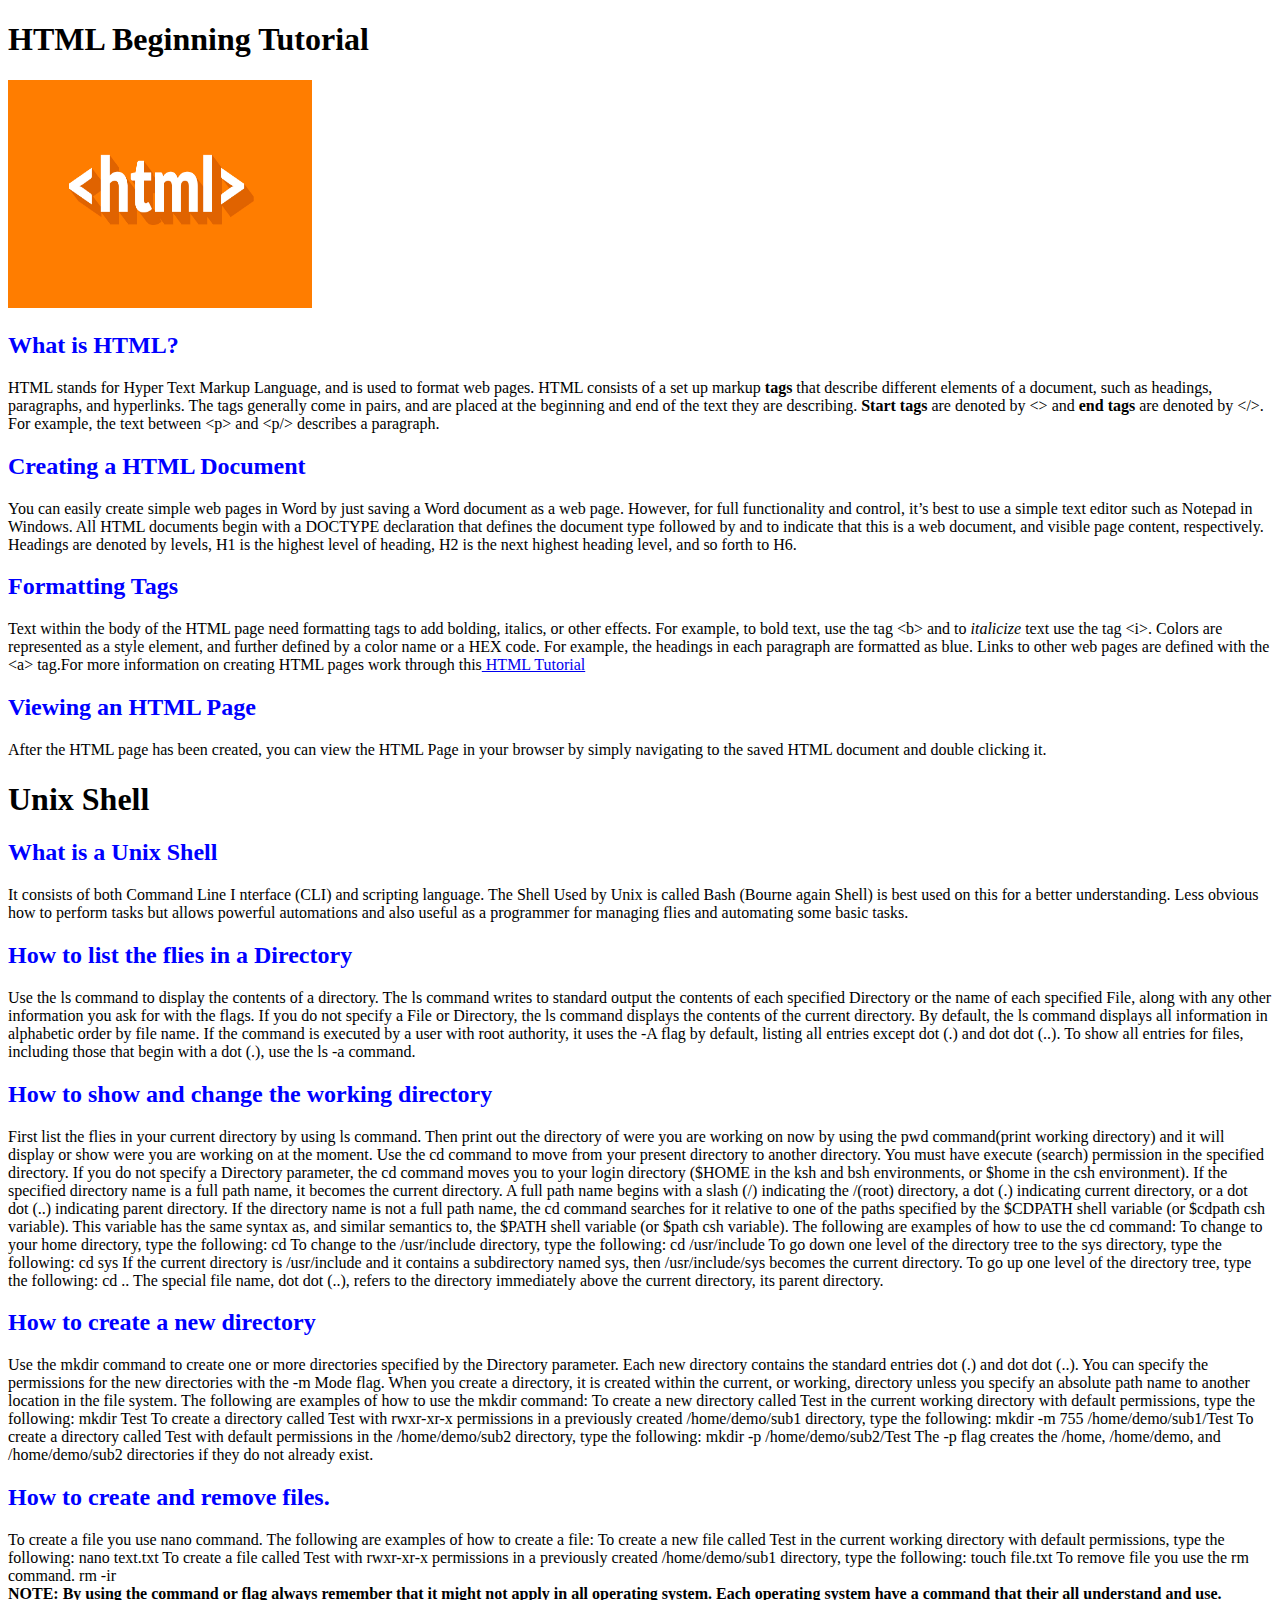
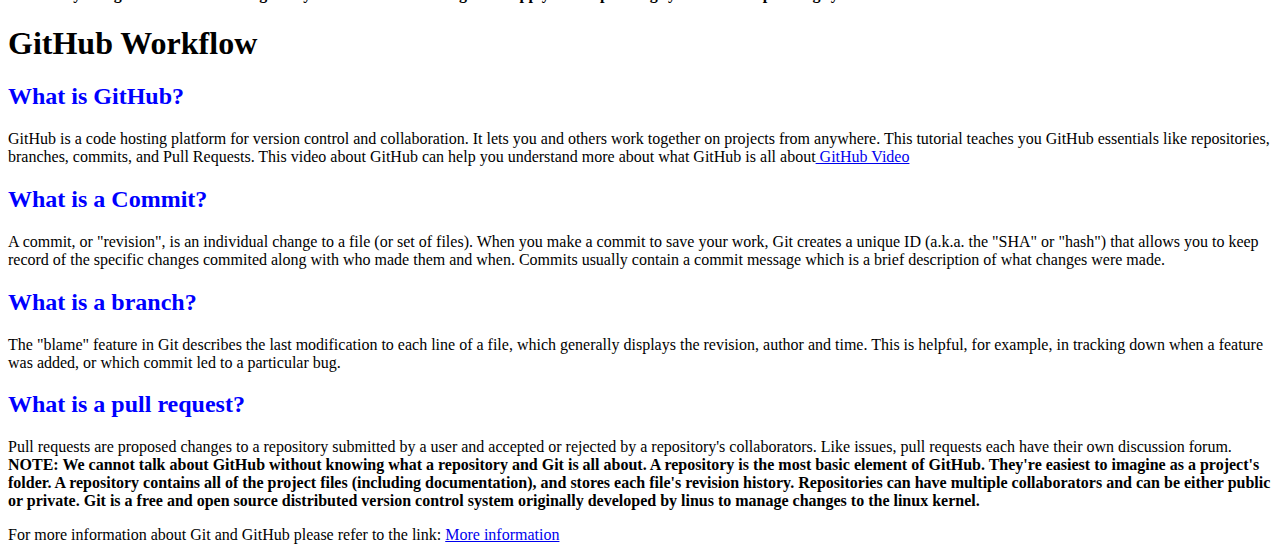
<file: index.html>
<!DOCTYPE html>
<html>
    <body>
      <h1>HTML Beginning Tutorial</h1>
      <img src="html-elements.jpg"alt="a picture" width="304px" height="228">
      <h2 style="color:blue">What is HTML?</h2> 
      <p> HTML stands for Hyper Text Markup Language, and is used to format web pages. HTML consists of a set up markup 
        <b>tags</b> that describe different elements of a document, such as headings, paragraphs, and hyperlinks. 
        The tags generally come in pairs, and are placed at the beginning and end of the text they are describing. 
        <b>Start tags</b> are denoted by <> and <b>end tags</b>
      are denoted by &lt;</>/&gt;. For example, the text between &lt;p&gt; and &lt;p/&gt; describes a paragraph.</p> 

      <h2 style="color:blue">Creating a HTML Document</h2> 
      <p>You can easily create simple web pages in Word by just saving a 
        Word document as a web page. However, for full functionality and control, it’s best to use a simple 
        text editor such as Notepad in Windows.  All HTML documents begin with a DOCTYPE declaration that defines 
        the document type followed by <HTML> and <body> to indicate that this is a web document, and visible page content, respectively. 
        Headings are denoted by levels, H1 is the highest level of heading, H2 is the next highest heading level, and so forth to H6.</p>  

      <h2 style="color:blue">Formatting Tags</h2> <p ondblclick="this.style.fontSize='25px';">Text within the body of the 
        HTML page need formatting tags to add bolding, italics, or other effects. For example, to bold text, use the tag &lt;b&gt; 
        and to <i>italicize</i> text use the tag &lt;i&gt;. Colors are represented as a style element, and further defined by a color name or 
        a HEX code. For example, the headings in each paragraph are formatted as blue. Links to other web pages are defined with 
        the &lt;a&gt; tag.For more information on creating HTML pages work through this<a href="https://www.w3schools.com/html/"> 
            HTML Tutorial</a></p>

      <h2 style="color:blue">Viewing an HTML Page</h2> <p id="parThree">After the HTML page has been created, you can view the 
          HTML Page in your browser by simply navigating to the saved HTML document and double clicking it.</p>

          <h1> Unix Shell </h1>

     <h2 style="color:blue"> What is a Unix Shell </h2>
          <p> It consists of both Command Line I nterface (CLI) and scripting language. The Shell Used by Unix is called 
              Bash (Bourne again Shell) is best used on this for a better understanding. Less obvious how to perform 
              tasks but allows powerful automations and also useful as a programmer for managing flies and automating 
              some basic tasks.</p>

     <h2 style="color:blue"> How to list the flies in a Directory </h2>
     <p> Use the ls command to display the contents of a directory.
         The ls command writes to standard output the contents of each specified Directory or the name of each specified File, 
         along with any other information you ask for with the flags. If you do not 
        specify a File or Directory, the ls command displays the contents of the current directory.
        By default, the ls command displays all information in alphabetic order by file name. If the command is 
        executed by a user with root authority, it uses the -A flag by default, listing all entries except dot (.) 
        and dot dot (..). To show all entries for files, including those that begin with a dot (.), use the ls -a command.</p>
    
     <h2 style="color:blue"> How to show and change the working directory </h2>
     <p> First list the flies in your current directory by using ls command. Then print out the directory of were you are working on
          now by using the pwd command(print working directory) and it will display or show were you are working on at the moment. 
          Use the cd command to move from your present directory to another directory. You must have execute (search) permission in 
          the specified directory.
          If you do not specify a Directory parameter, the cd command moves you to your login directory ($HOME in the ksh and bsh 
          environments, or $home in the csh environment). If the specified directory name is a full path name, it becomes the current 
          directory. A full path name begins with a slash (/) indicating the /(root) directory, a dot (.) indicating current directory, 
          or a dot dot (..) indicating parent directory. If the directory name is not a full path name, the cd command searches for it 
          relative to one of the paths specified by the $CDPATH shell variable (or $cdpath csh variable). This variable has the same syntax 
          as, and similar semantics to, the $PATH shell variable (or $path csh variable).
          
          The following are examples of how to use the cd command:
          To change to your home directory, type the following:
          cd
          To change to the /usr/include directory, type the following:
          cd /usr/include
          To go down one level of the directory tree to the sys directory, type the following:
          cd sys
          If the current directory is /usr/include and it contains a subdirectory named sys, then /usr/include/sys becomes the current directory.
          To go up one level of the directory tree, type the following:
          cd ..
          The special file name, dot dot (..), refers to the directory immediately above the current directory, its parent directory.</p>

     <h2 style="color:blue"> How to create a new directory </h2>
     <p> Use the mkdir command to create one or more directories specified by the Directory parameter.
         Each new directory contains the standard entries dot (.) and dot dot (..). You can specify the permissions 
         for the new directories with the -m Mode flag.
         When you create a directory, it is created within the current, or working, directory unless you specify an absolute 
         path name to another location in the file system.
         The following are examples of how to use the mkdir command:
         To create a new directory called Test in the current working directory with default permissions, type the following:
         mkdir Test
         To create a directory called Test with rwxr-xr-x permissions in a previously created /home/demo/sub1 directory, 
         type the following:
         mkdir -m 755 /home/demo/sub1/Test
         To create a directory called Test with default permissions in the /home/demo/sub2 directory, type the following:
         mkdir -p /home/demo/sub2/Test
         The -p flag creates the /home, /home/demo, and /home/demo/sub2 directories if they do not already exist.</p>

     <h2 style="color:blue"> How to create and remove files. </h2>  
     <p> To create a file you use nano command.
        The following are examples of how to create a file:
        To create a new file called Test in the current working directory with default permissions, type the following:
        nano text.txt
        To create a file called Test with rwxr-xr-x permissions in a previously created /home/demo/sub1 directory, 
        type the following:
        touch file.txt
         To remove file  you use the rm command. rm -ir
        <b> <br>NOTE: By using the command or flag always remember that it might not apply in all operating system. 
            Each operating system have a command that their all understand and use.</b>  </b></p>

      <h1> GitHub Workflow </h1>

      <h2 style="color:blue"> What is GitHub? </h2> 
      <p> GitHub is a code hosting platform for version control and collaboration. It lets you and others work together 
          on projects from anywhere. This tutorial teaches you GitHub essentials like repositories, 
          branches, commits, and Pull Requests. This video about GitHub can help you understand 
          more about what GitHub is all about<a href="https://www.youtube.com/watch?v=w3jLJU7DT5E"> GitHub Video </a> </p> 

      <h2 style="color:blue"> What is a Commit? </h2>
      <p> A commit, or "revision", is an individual change to a file (or set of files). When you make a commit to 
          save your work, Git creates a unique ID (a.k.a. the "SHA" or "hash") that allows you to keep record of the specific 
          changes commited along with who made them and when. Commits usually contain a commit message which is a brief description
           of what changes were made.</p>

      <h2 style="color:blue"> What is a branch? </h2> 
      <p> The "blame" feature in Git describes the last modification to each line of a file, which generally displays
           the revision, author and time. This is helpful, for example, in tracking down when a feature was added, 
           or which commit led to a particular bug.</p>

      <h2 style="color:blue"> What is a pull request? </h2> 
      <p> Pull requests are proposed changes to a repository submitted by a user and accepted or rejected by 
          a repository's collaborators. Like issues, pull requests each have their own discussion forum.
      <b><br>NOTE: We cannot talk about GitHub without knowing what a repository and Git is all about. A repository is the most 
        basic element of GitHub. They're easiest to imagine as a project's folder. A repository contains all of the project 
        files (including documentation), and stores each file's revision history. Repositories can have multiple collaborators and 
        can be either public or private.
       Git is a free and open source distributed version control system originally developed by linus to manage changes
        to the linux kernel.</b></b></p>
        <p> For more information about Git and GitHub please refer to the link: 
            <a href="https://www.youtube.com/playlist?list=PLWKjhJtqVAbkFiqHnNaxpOPhh9tSWMXIF"> More information</a> </p>
      </body>
      </html>
</file>
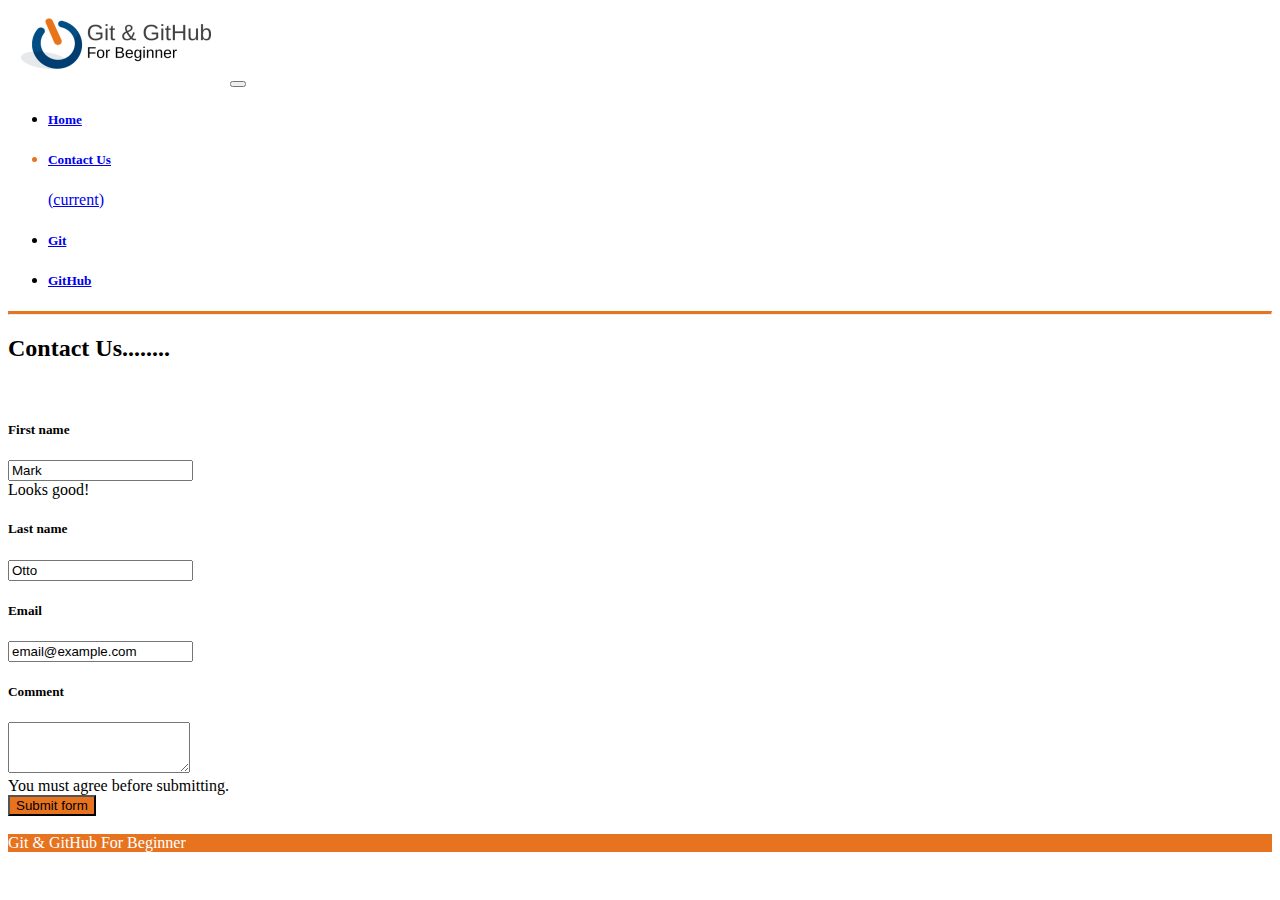
<file: contact us.html>
<!DOCTYPE html>
<html>
<head>
	<title>Git & GitHub</title>
	<link rel="stylesheet" href="https://stackpath.bootstrapcdn.com/bootstrap/4.1.3/css/bootstrap.min.css" integrity="sha384-MCw98/SFnGE8fJT3GXwEOngsV7Zt27NXFoaoApmYm81iuXoPkFOJwJ8ERdknLPMO" crossorigin="anonymous">
</head>
<body>
   <nav class="py-3 navbar navbar-expand-lg  auto-hiding-navbar navbar-light" style="top: 0px;">
    <div class="container">
  <a class="navbar-brand py-0" href="#"><img src="Imgs/Git2.PNG" ></a>
  <button class="navbar-toggler" type="button" data-toggle="collapse" data-target="#navbar-content" aria-controls="navbar-content" aria-expanded="false" aria-label="Toggle navigation"><span class="navbar-toggler-icon"></span></button>
  <div class="collapse navbar-collapse" id="navbar-content" >
   <ul class="navbar-nav mr-auto">
   </ul>
     <form class="form-inline my-2 my-lg-0">
      <ul class="navbar-nav mr-auto "  >
        <li class="nav-item">
        <a class="nav-link" href="index.html" ><h5> Home</h5></a>
      </li>
      <li class="nav-item active" style="color: #e7731f">
        <a class="nav-link" href="contact us.html"><h5>Contact Us</h5> <span class="sr-only">(current)</span></a>
      </li>
      
      <li class="nav-item">
        <a class="nav-link" href="GIT.html" ><h5>Git</h5></a>
      </li>
      <li class="nav-item">
        <a class="nav-link" href="GitHub.html" ><h5>GitHub</h5></a>
      </li>
    </ul>
    </form>
  </div>
</nav>
  <hr style="border-top: 3px solid #e7731f;">
</div>
<div class="container">
  <h2>Contact Us........</h2>
  <br>
  <form class="needs-validation " novalidate>
 
    <div class="col-md-6 mb-3 form-group">
      <label for="validationCustom01"><h5>First name</h5></label>
      <input type="text" class="form-control" id="validationCustom01" value="Mark" required>
      <div class="valid-feedback">
        Looks good!
      </div>
    </div>
    <div class="col-md-6 mb-3 form-group">
      <label for="validationCustom02"><h5>Last name</h5></label>
      <input type="text" class="form-control" id="validationCustom02" value="Otto" required>
    </div>
    <div class="col-md-6 mb-3 form-group">
      <label for="validationCustom01"><h5>Email</h5></label>
      <input type="text" class="form-control" id="validationCustom01" value="email@example.com" required>
    </div>
    <div class=" col-md-6 mb-3 form-group">
    <label for="exampleFormControlTextarea1"><h5>Comment</h5></label>
    <textarea class="form-control" id="exampleFormControlTextarea1" rows="3"></textarea>
  </div>
  <div class="col-md-6 mb-3 form-group">
    <div class="col-md-6 mb-3 form-check">
      <div class="invalid-feedback">
        You must agree before submitting.
      </div>
    </div>
  </div>
  <button class="btn  form-group ml-3" style="background-color: #e7731f;" type="submit" >Submit form</button>
</form>
</div>
<br>

<footer>
<nav class="navbar navbar-light" style="background-color: #e7731f;">
  <span class="navbar-text " style="color: white;">
    Git & GitHub For Beginner
  </span>
</nav>
</footer>
</body>
</html>
</file>
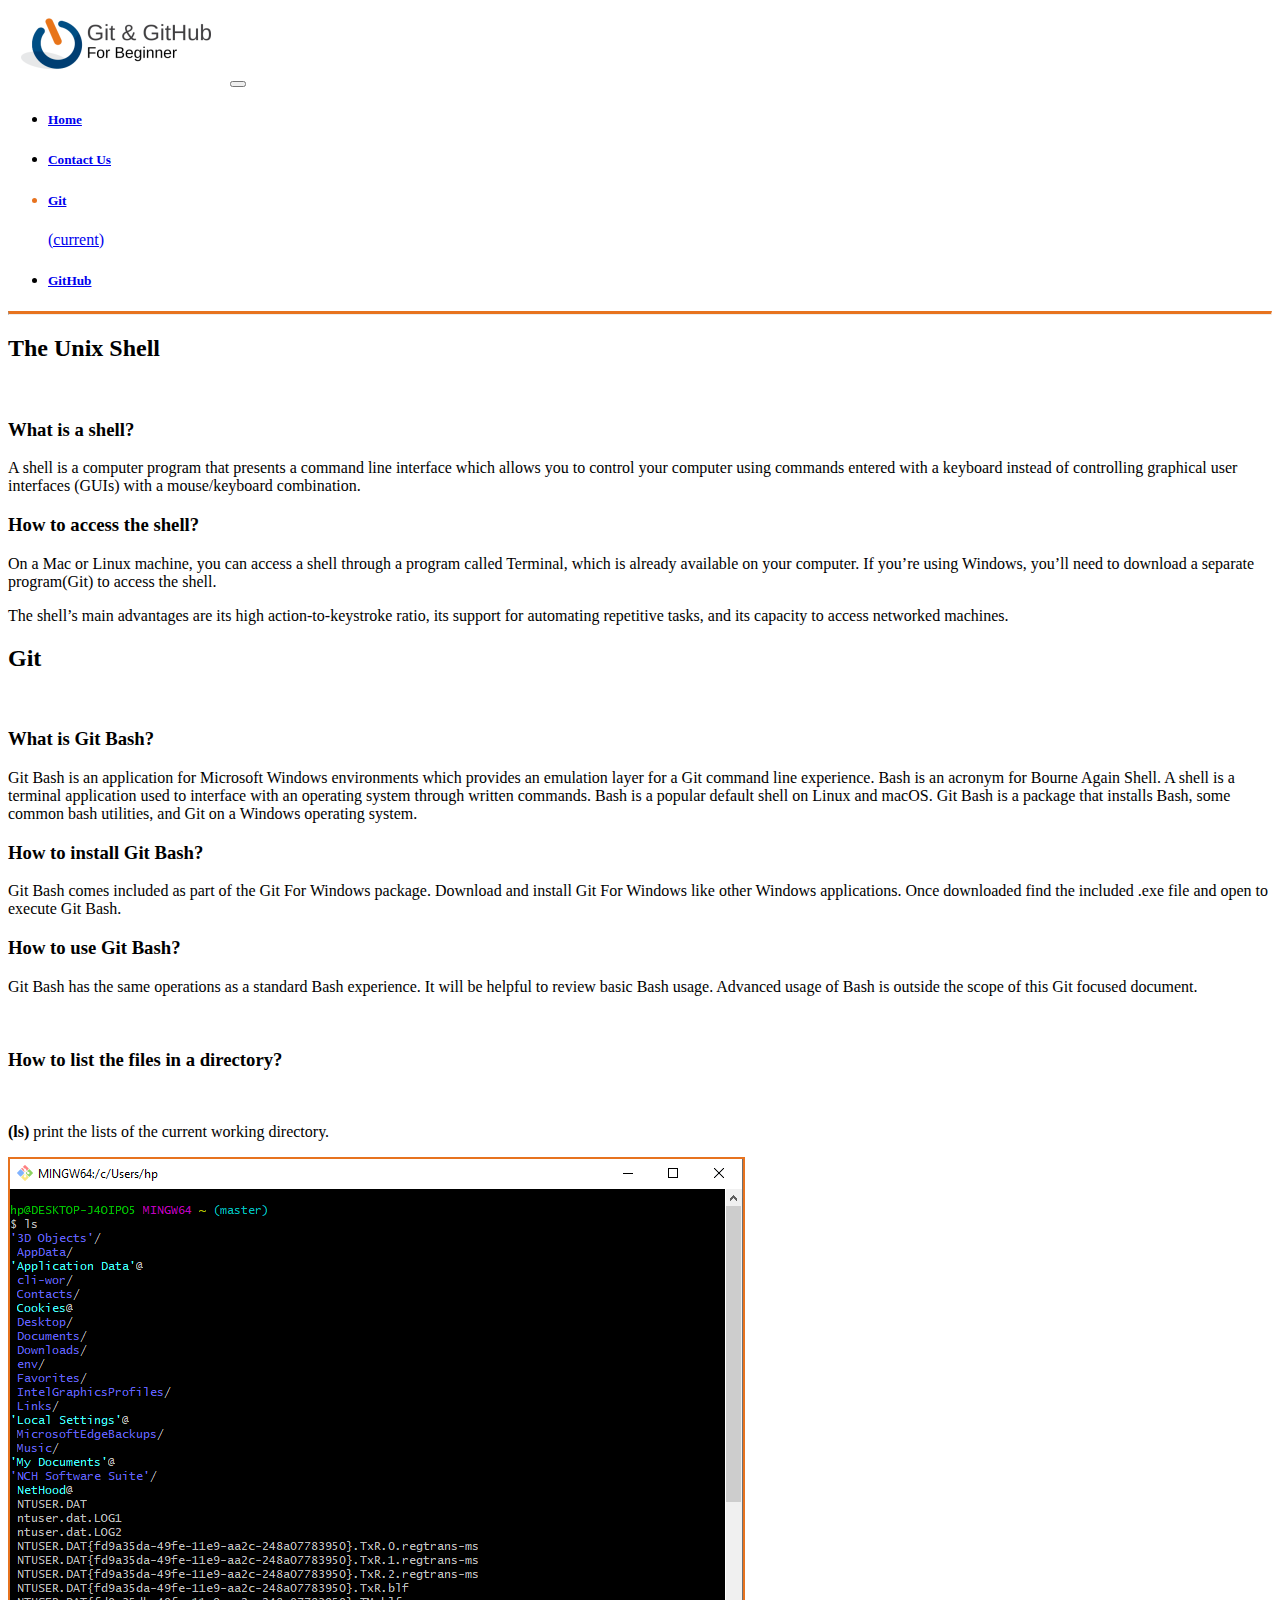
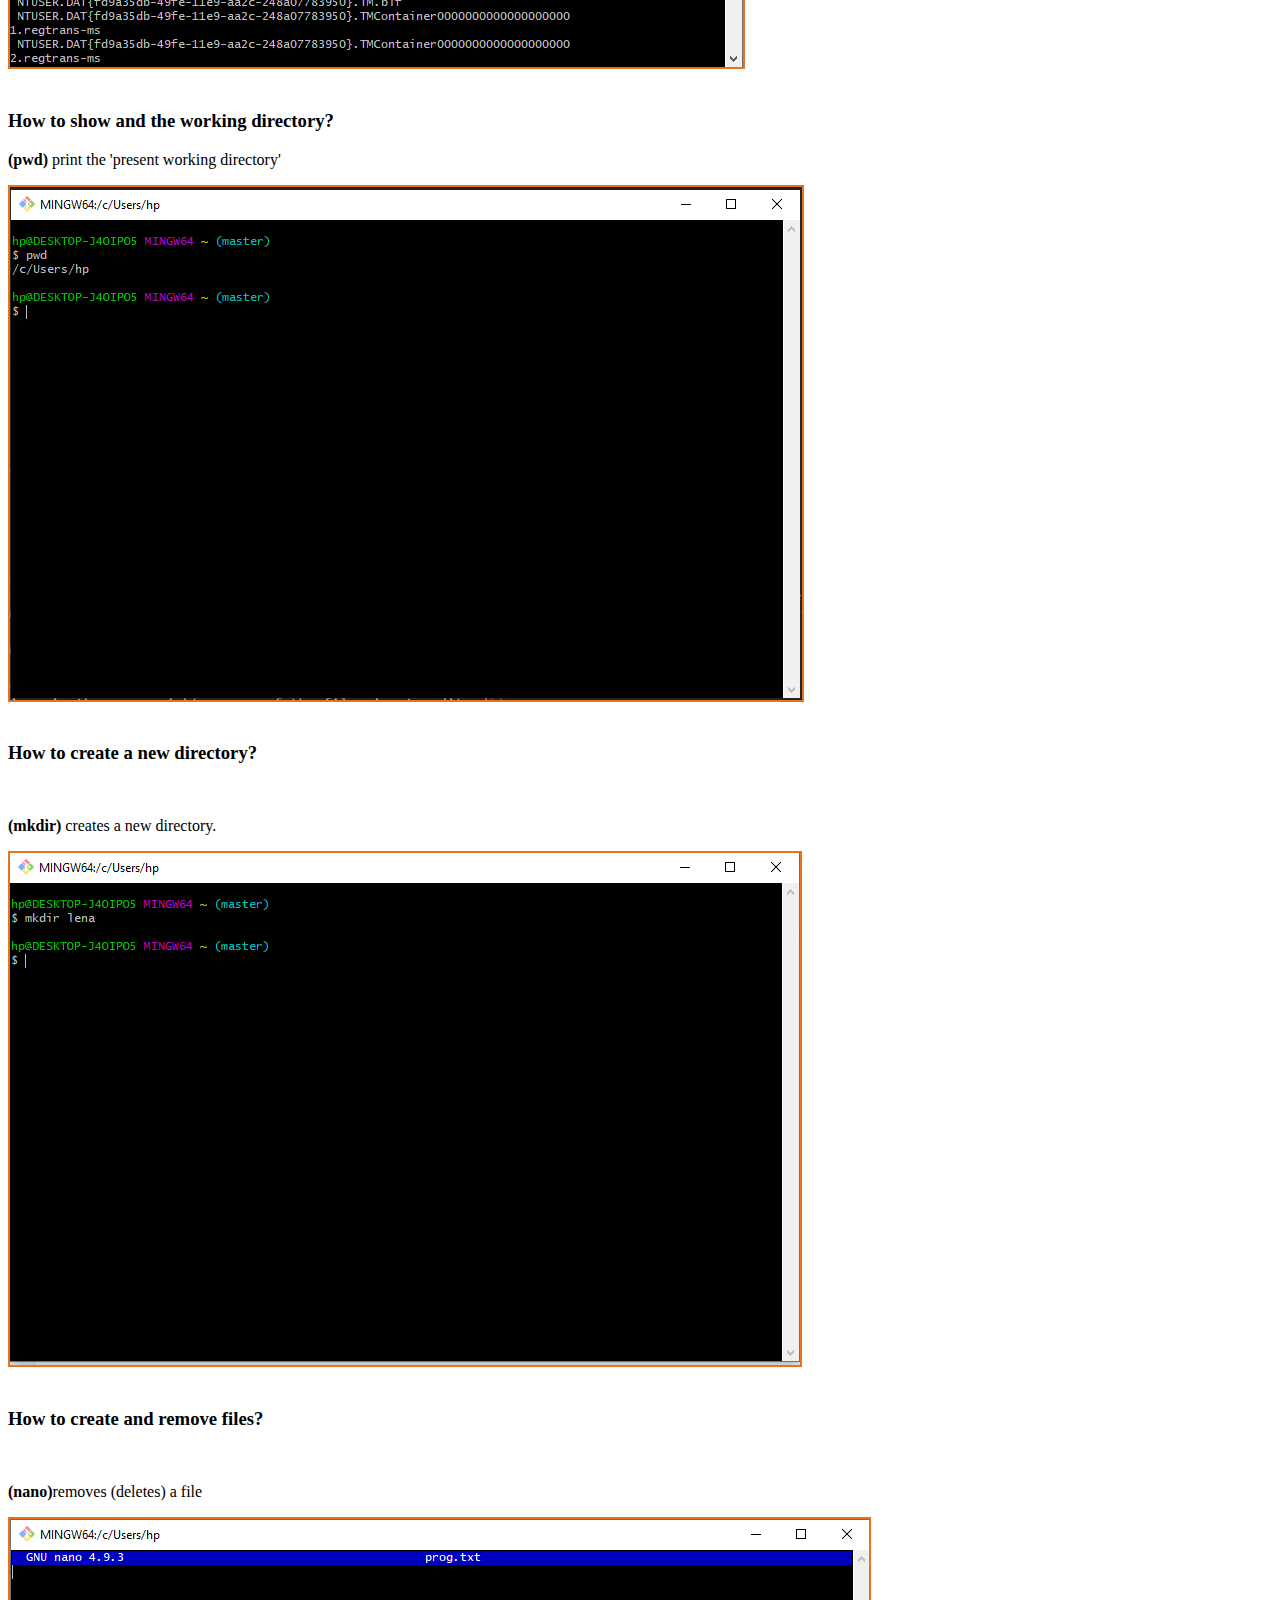
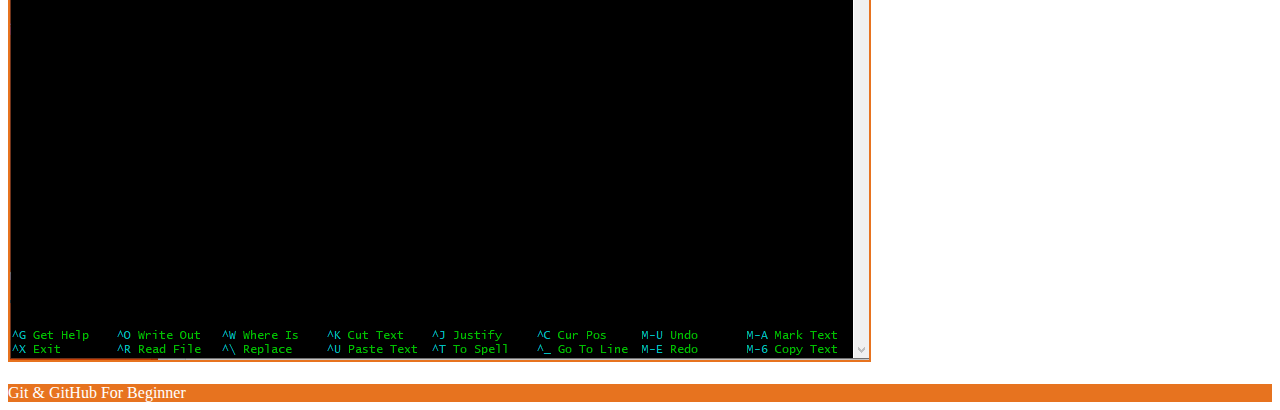
<file: GIT.html>
<!DOCTYPE html>
<html>
<head>
	<title>Git & GitHub</title>
	<link rel="stylesheet" href="https://stackpath.bootstrapcdn.com/bootstrap/4.1.3/css/bootstrap.min.css" integrity="sha384-MCw98/SFnGE8fJT3GXwEOngsV7Zt27NXFoaoApmYm81iuXoPkFOJwJ8ERdknLPMO" crossorigin="anonymous">
</head>
<body>
   <nav class="py-3 navbar navbar-expand-lg  auto-hiding-navbar navbar-light" style="top: 0px;">
    <div class="container">
  <a class="navbar-brand py-0" href="#"><img src="Imgs/Git2.PNG" ></a>
  <button class="navbar-toggler" type="button" data-toggle="collapse" data-target="#navbar-content" aria-controls="navbar-content" aria-expanded="false" aria-label="Toggle navigation"><span class="navbar-toggler-icon"></span></button>
  <div class="collapse navbar-collapse" id="navbar-content" >
   <ul class="navbar-nav mr-auto">
   </ul>
     <form class="form-inline my-2 my-lg-0">
      <ul class="navbar-nav mr-auto "  >
        <li class="nav-item">
        <a class="nav-link" href="index.html" ><h5> Home</h5></a>
      </li>
      <li class="nav-item">
        <a class="nav-link" href=" contact us.html " ><h5>Contact Us </h5></a>
      </li>
      <li class="nav-item active" style="color: #e7731f">
        <a class="nav-link" href="GIT.html"><h5>Git</h5> <span class="sr-only">(current)</span></a>
      </li>
      
      <li class="nav-item">
        <a class="nav-link" href="GitHub.html" ><h5>GitHub</h5></a>
      </li>
      
    </ul>
    </form>
  </div>
</nav>
  <hr style="border-top: 3px solid #e7731f;">
</div>
<div class="container">
  <h2>The Unix Shell</h2>
  <br>
  <h3>What is a shell?</h3>
  <p>A shell is a computer program that presents a command line interface which allows you to control your computer using commands entered with a keyboard instead of controlling graphical user interfaces (GUIs) with a mouse/keyboard combination.</p>
  <h3>How to access the shell?</h3>
  <p>On a Mac or Linux machine, you can access a shell through a program called Terminal, which is already available on your computer. If you’re using Windows, you’ll need to download a separate program(Git) to access the shell.</p>
  <p>The shell’s main advantages are its high action-to-keystroke ratio, its support for automating repetitive tasks, and its capacity to access networked machines.</p>
  <h2>Git </h2>
  <br>
  <h3>What is Git Bash?</h3>
  <p>Git Bash is an application for Microsoft Windows environments which provides an emulation layer for a Git command line experience. Bash is an acronym for Bourne Again Shell. A shell is a terminal application used to interface with an operating system through written commands. Bash is a popular default shell on Linux and macOS. Git Bash is a package that installs Bash, some common bash utilities, and Git on a Windows operating system.</p>
  <h3>How to install Git Bash?</h3>
  <p>Git Bash comes included as part of the Git For Windows package. Download and install Git For Windows like other Windows applications. Once downloaded find the included .exe file and open to execute Git Bash.</p>
  <h3>How to use Git Bash?</h3>
  <p>Git Bash has the same operations as a standard Bash experience. It will be helpful to review basic Bash usage. Advanced usage of Bash is outside the scope of this Git focused document.</p>
  <br>

  <h3>How to list the files in a directory?</h3>
  <br>  
  <p><b>(ls)</b>  print the lists of the current working directory.</p>
<img src="Imgs/ls.PNG"  style="border: 2px solid #e7731f;"><br>
  
  <br>
  <h3>How to show and the working directory?</h3>
  <p ><b>(pwd)</b> print the 'present working directory'</p>
<img src="Imgs/pwd.PNG"  style="border: 2px solid #e7731f;"><br>
<br>
<h3>How to create a new directory?</h3>
<br>
<p><b>(mkdir)</b> creates a new directory.</p>
<img src="Imgs/mak.PNG"  style="border: 2px solid #e7731f;"><br>
<br>
<h3> How to create and remove files?</h3>
<br>
<p><b>(nano)</b>removes (deletes) a file</p>
<img src="Imgs/file.PNG"  style="border: 2px solid #e7731f;"><br>
<br>
</div>
<footer>
<nav class="navbar navbar-light" style="background-color: #e7731f;">
  <span class="navbar-text " style="color: white;">
    Git & GitHub For Beginner
  </span>
</nav>
</footer>
</body>
</html>
</file>
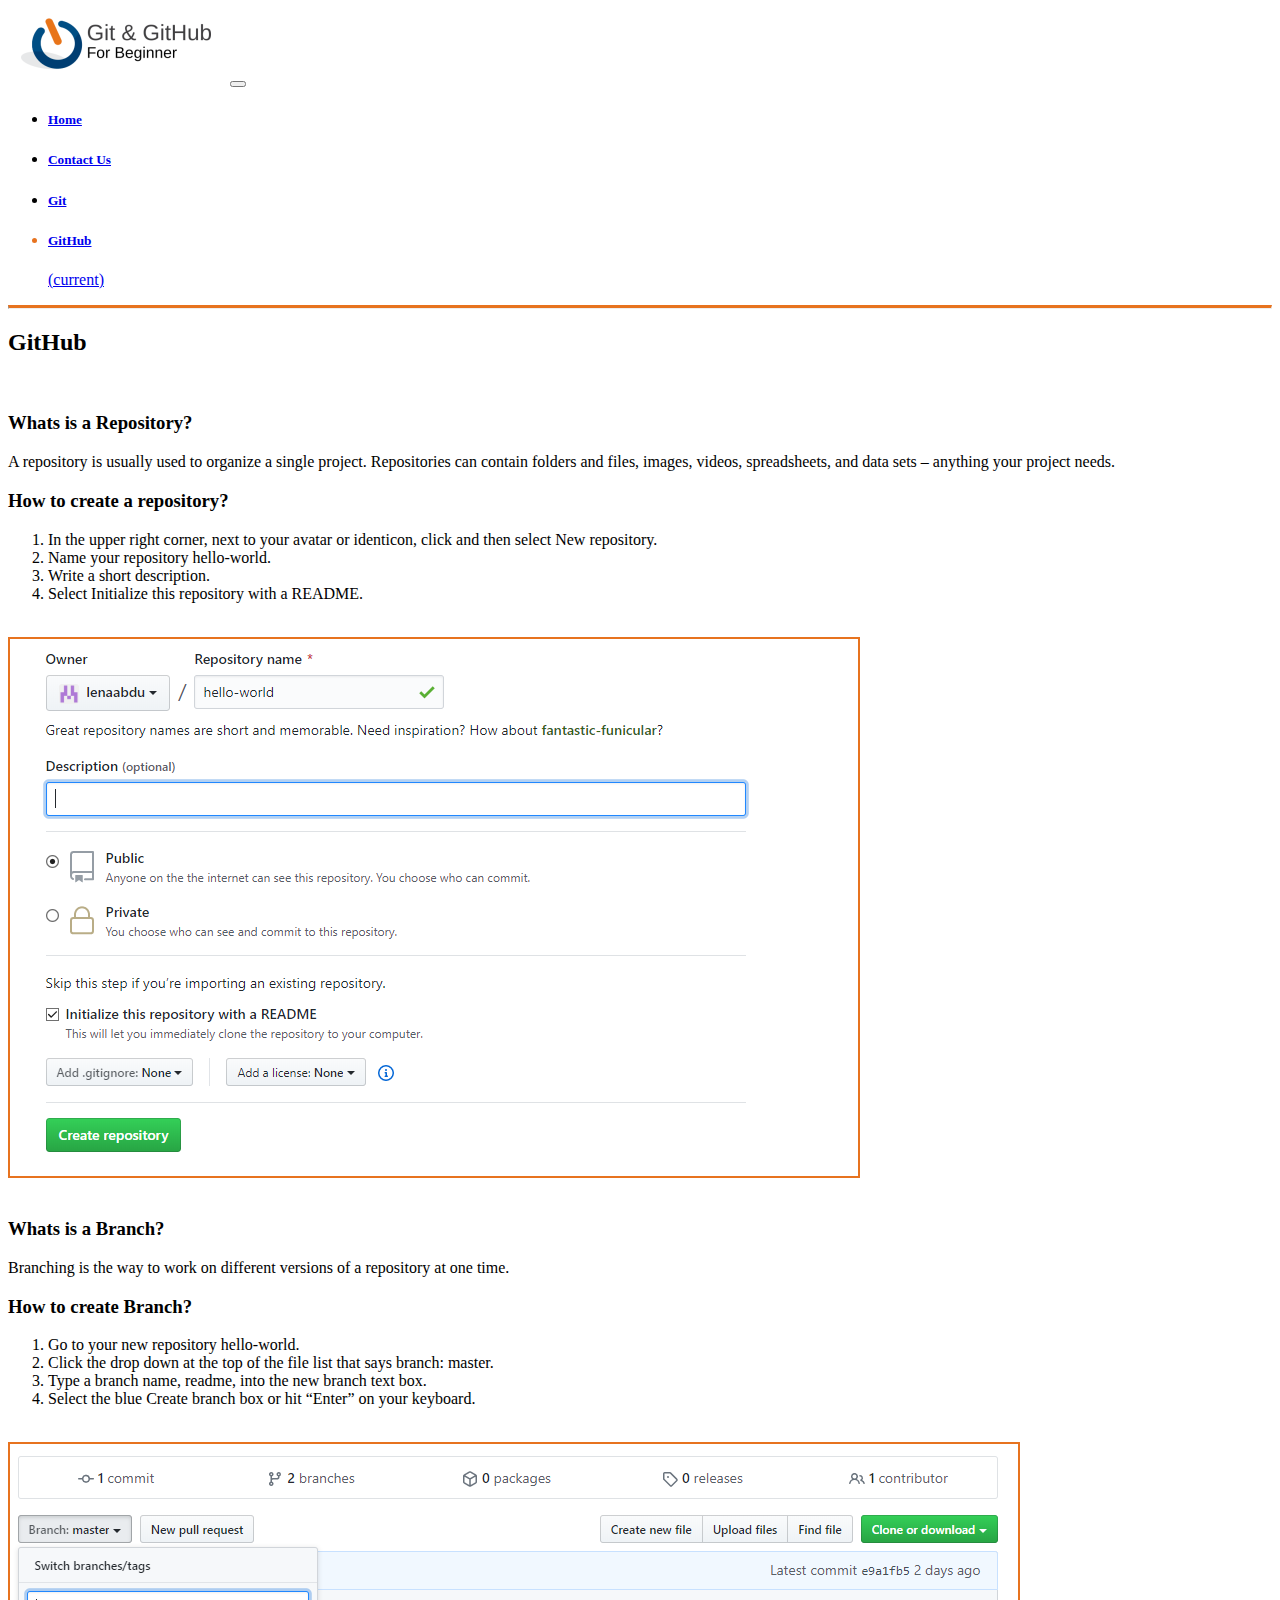
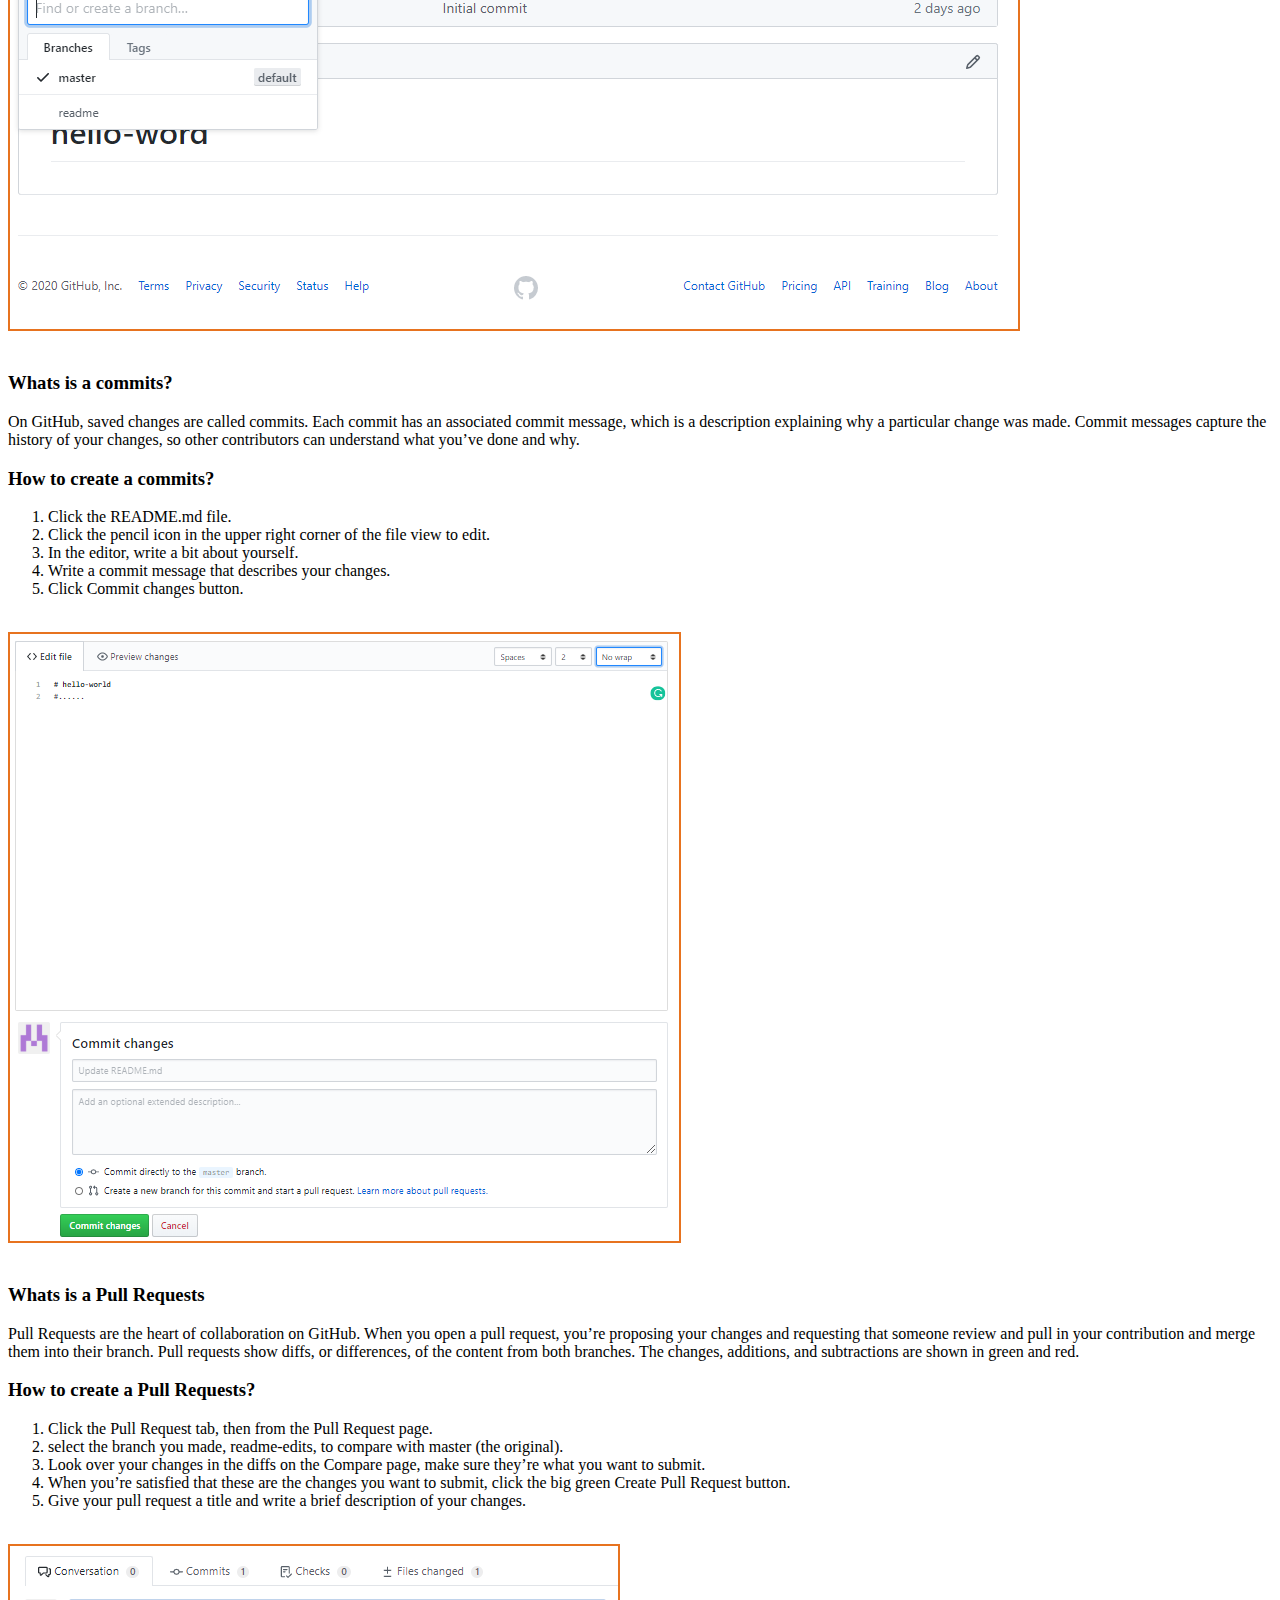
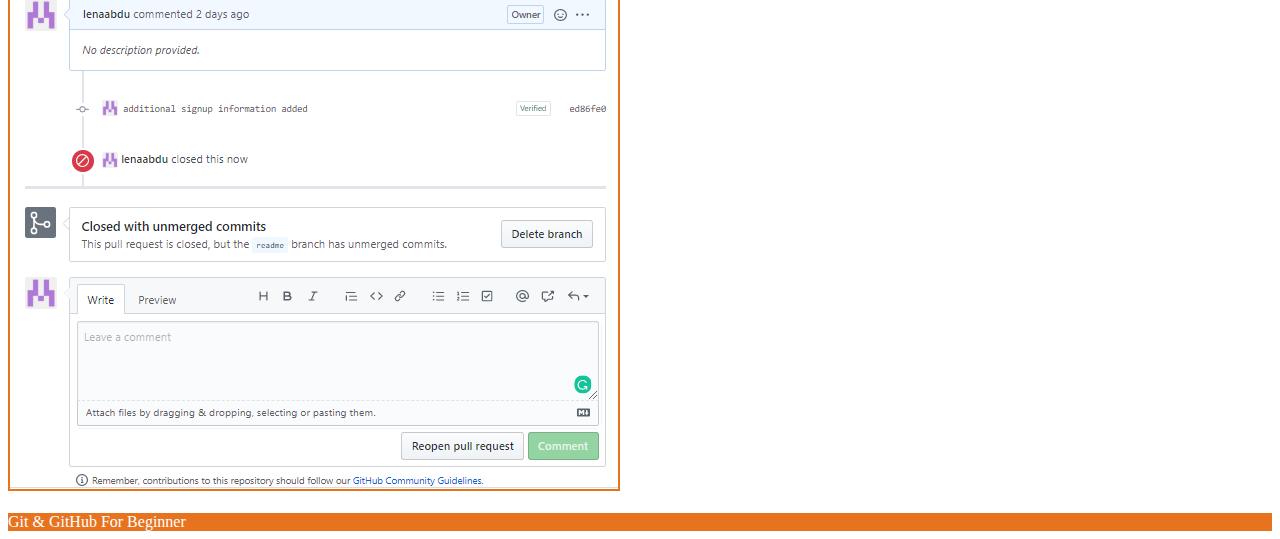
<file: GitHub.html>
<!DOCTYPE html>
<html>
<head>
	<title>Git & GitHub</title>
	<link rel="stylesheet" href="https://stackpath.bootstrapcdn.com/bootstrap/4.1.3/css/bootstrap.min.css" integrity="sha384-MCw98/SFnGE8fJT3GXwEOngsV7Zt27NXFoaoApmYm81iuXoPkFOJwJ8ERdknLPMO" crossorigin="anonymous">
</head>
<body>
   <nav class="py-3 navbar navbar-expand-lg  auto-hiding-navbar navbar-light" style="top: 0px;">
    <div class="container">
  <a class="navbar-brand py-0" href="#"><img src="Imgs/Git2.PNG" ></a>
  <button class="navbar-toggler" type="button" data-toggle="collapse" data-target="#navbar-content" aria-controls="navbar-content" aria-expanded="false" aria-label="Toggle navigation"><span class="navbar-toggler-icon"></span></button>
  <div class="collapse navbar-collapse" id="navbar-content" >
   <ul class="navbar-nav mr-auto">
   </ul>
     <form class="form-inline my-2 my-lg-0">
      <ul class="navbar-nav mr-auto "  >
        <li class="nav-item">
        <a class="nav-link" href="index.html" ><h5> Home</h5></a>
      </li>
      <li class="nav-item">
        <a class="nav-link" href=" contact us.html " ><h5>Contact Us </h5></a>
      </li>
      
      <li class="nav-item">
        <a class="nav-link" href="GIT.html" ><h5>Git</h5></a>
      </li>
      
      <li class="nav-item active" style="color: #e7731f">
        <a class="nav-link" href="GitHub.html"><h5>GitHub</h5> <span class="sr-only">(current)</span></a>
      </li>
    </ul>
    </form>
  </div>
</nav>
  <hr style="border-top: 3px solid #e7731f;">
</div>
<div class="container">
  
  <h2>GitHub</h2>
  <br>
  <h3>Whats is  a Repository?</h3>
  <p>A repository is usually used to organize a single project. Repositories can contain folders and files, images, videos, spreadsheets, and data sets – anything your project needs.</p>
  <h3>How to create a repository?</h3>
  <ol>
  <li>In the upper right corner, next to your avatar or identicon, click  and then select New repository.</li>
  <li>Name your repository hello-world.</li>
  <li>Write a short description.</li>
  <li>Select Initialize this repository with a README.</li>
</ol>
<br>
<img src="Imgs/Res.PNG"  style="border: 2px solid #e7731f;"><br>
  
  <br>
  <h3>Whats is a Branch?</h3>
  <p>Branching is the way to work on different versions of a repository at one time.</p>
  <h3>How to create  Branch?</h3>
  <ol>
  <li>Go to your new repository hello-world.</li>
  <li>Click the drop down at the top of the file list that says branch: master.</li>
  <li>Type a branch name, readme, into the new branch text box.</li>
  <li>Select the blue Create branch box or hit “Enter” on your keyboard.</li>
</ol>
<br>
<img src="Imgs/Bra.PNG"  style="border: 2px solid #e7731f;"><br>
<br>
<h3>Whats is a commits?</h3>
  <p>On GitHub, saved changes are called commits. Each commit has an associated commit message, which is a description explaining why a particular change was made. Commit messages capture the history of your changes, so other contributors can understand what you’ve done and why.</p>
  <h3>How to create a commits?</h3>
  <ol>
  <li>Click the README.md file.</li>
  <li>Click the  pencil icon in the upper right corner of the file view to edit.</li>
  <li>In the editor, write a bit about yourself.</li>
  <li>Write a commit message that describes your changes.</li>
  <li>Click Commit changes button.</li>
</ol>
<br>
<img src="Imgs/Com.PNG"  style="border: 2px solid #e7731f;"><br>
<br>
<h3>Whats is a Pull Requests</h3>
  <p>Pull Requests are the heart of collaboration on GitHub. When you open a pull request, you’re proposing your changes and requesting that someone review and pull in your contribution and merge them into their branch. Pull requests show diffs, or differences, of the content from both branches. The changes, additions, and subtractions are shown in green and red.</p>
  <h3>How to create a Pull Requests?</h3>
  <ol>
  <li>Click the  Pull Request tab, then from the Pull Request page.</li>
  <li>select the branch you made, readme-edits, to compare with master (the original).</li>
  <li>Look over your changes in the diffs on the Compare page, make sure they’re what you want to submit.</li>
  <li>When you’re satisfied that these are the changes you want to submit, click the big green Create Pull Request button.</li>
  <li>Give your pull request a title and write a brief description of your changes.</li>
</ol>
<br>
<img src="Imgs/Pull.PNG"  style="border: 2px solid #e7731f;"><br>
<br>
</div>
<footer>
<nav class="navbar navbar-light" style="background-color: #e7731f;">
  <span class="navbar-text " style="color: white;">
    Git & GitHub For Beginner
  </span>
</nav>
</footer>
</body>
</html>
</file>
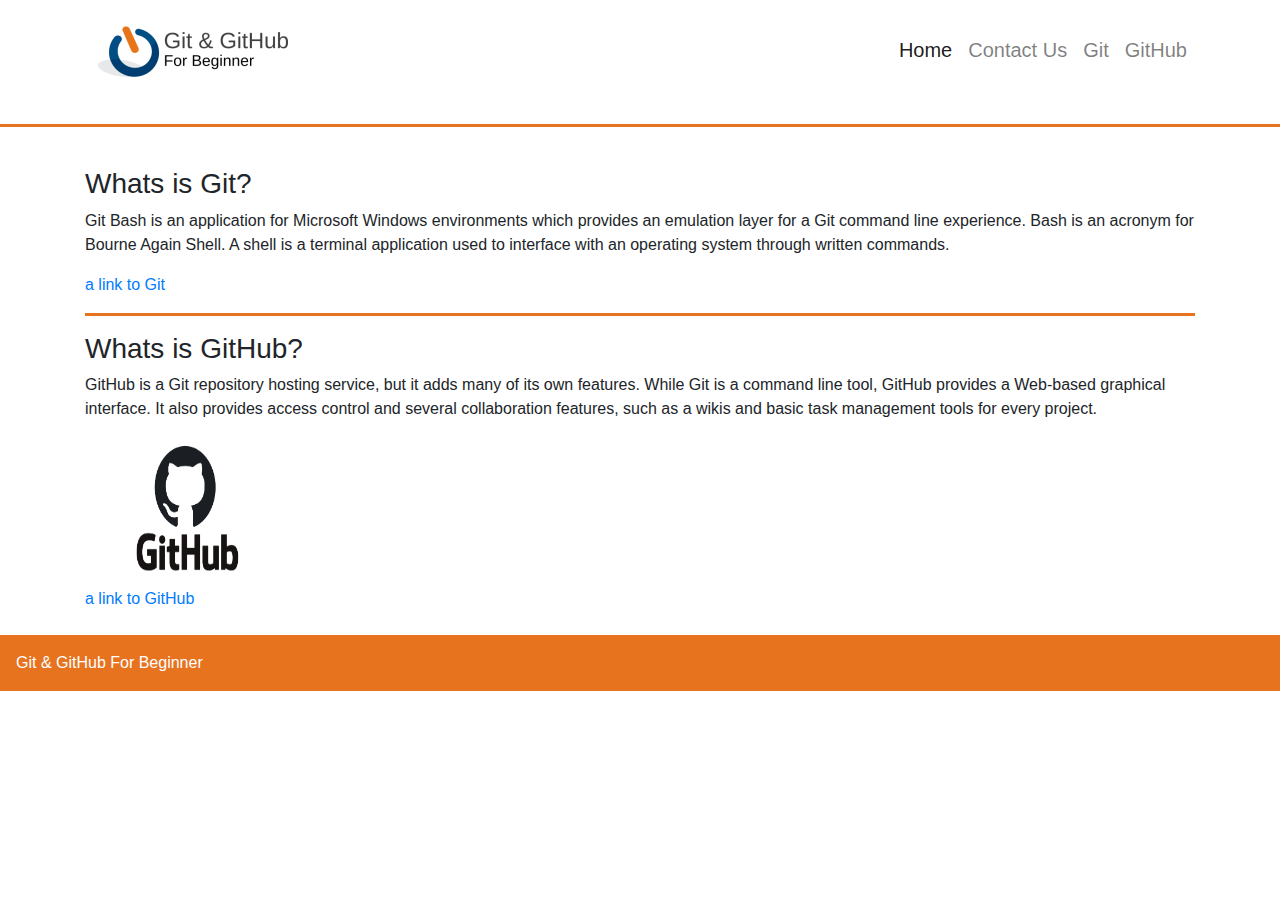
<file: Home.html>
<!DOCTYPE html>
<html>
<head>
	<title>Git & GitHub</title>
  <link rel="stylesheet" href="https://maxcdn.bootstrapcdn.com/bootstrap/4.0.0/css/bootstrap.min.css" 
  integrity="sha384-Gn5384xqQ1aoWXA+058RXPxPg6fy4IWvTNh0E263XmFcJlSAwiGgFAW/dAiS6JXm" crossorigin="anonymous">
  <link rel="stylesheet" type="text/css" href="style.css">
</head>
<body>
   <nav class="py-3 navbar navbar-expand-lg  auto-hiding-navbar navbar-light">
    <div class="container">
      <a class="navbar-brand py-0" href="#"><img src="Imgs/Git2.PNG" ></a>
  <button class="navbar-toggler" type="button" data-toggle="collapse" 
  data-target="#navbar-content" aria-controls="navbar-content" aria-expanded="false" 
  aria-label="Toggle navigation"><span class="navbar-toggler-icon"></span></button>
  <div class="collapse navbar-collapse" id="navbar-content" >
   <ul class="navbar-nav mr-auto">
   </ul>
     <form class="form-inline my-2 my-lg-0">
      <ul class="navbar-nav mr-auto "  >
      <li class="nav-item active current">
        <a class="nav-link" href="Home.html"><h5>Home</h5> <span class="sr-only">(current)</span></a>
      </li>
      <li class="nav-item">
        <a class="nav-link" href="contact us.html" ><h5>Contact Us</h5></a>
      </li>
      <li class="nav-item">
        <a class="nav-link" href="GIT.html" ><h5>Git</h5></a>
      </li>
      <li class="nav-item">
        <a class="nav-link" href="GitHub.html" ><h5>GitHub</h5></a>
      </li>
    </ul>
    </form>
  </div>
</nav>
  <hr>
  <br>
</div>

<div class="container">
  
  
  <h3>Whats is Git?</h3>
  <p>Git Bash is an application for Microsoft Windows environments which provides an emulation layer for a Git command line experience. Bash is an acronym for Bourne Again Shell. A shell is a terminal application used to interface with an operating system through written commands.</p>
    
  <a href="https://git-scm.com/">a link to Git</a>
  <hr>
  
  
  <h3>Whats is GitHub?</h3>
    <p>GitHub is a Git repository hosting service, but it adds many of its own features. While Git is a command line tool, GitHub provides a Web-based graphical interface. It also provides access control and several collaboration features, such as a wikis and basic task management tools for every project.</p>
    <img src="Imgs/GITHUB.png" alt="Github" class="Github"><br>
    <a href="https://github.com/">a link to GitHub</a>
</div>
<br>

<footer>
<nav class="navbar navbar-light" style="background-color: #e7731f;">
  <span class="navbar-text " style="color: white;">
    Git & GitHub For Beginner
  </span>
</nav>
</footer>
<script src="https://code.jquery.com/jquery-3.2.1.slim.min.js" 
integrity="sha384-KJ3o2DKtIkvYIK3UENzmM7KCkRr/rE9/Qpg6aAZGJwFDMVNA/GpGFF93hXpG5KkN" crossorigin="anonymous"></script>
<script src="https://cdnjs.cloudflare.com/ajax/libs/popper.js/1.12.9/umd/popper.min.js" 
integrity="sha384-ApNbgh9B+Y1QKtv3Rn7W3mgPxhU9K/ScQsAP7hUibX39j7fakFPskvXusvfa0b4Q" crossorigin="anonymous"></script>
<script src="https://maxcdn.bootstrapcdn.com/bootstrap/4.0.0/js/bootstrap.min.js" 
integrity="sha384-JZR6Spejh4U02d8jOt6vLEHfe/JQGiRRSQQxSfFWpi1MquVdAyjUar5+76PVCmYl" crossorigin="anonymous"></script>
</body>
</html>
</file>
<file: style.css>
.py-3 navbar navbar-expand-lg  auto-hiding-navbar navbar-light {
    top: 0px;
}

.nav-item active current {
    color: #e7731f
}

hr {
    border-top: 3px solid #e7731f;
}

.Github {
    width: 200px; 
    height: 150px;
}

.navbar navbar-light {
    background-color: #e7731f;
}

.navbar-text {
    color: white;
}
</file>
